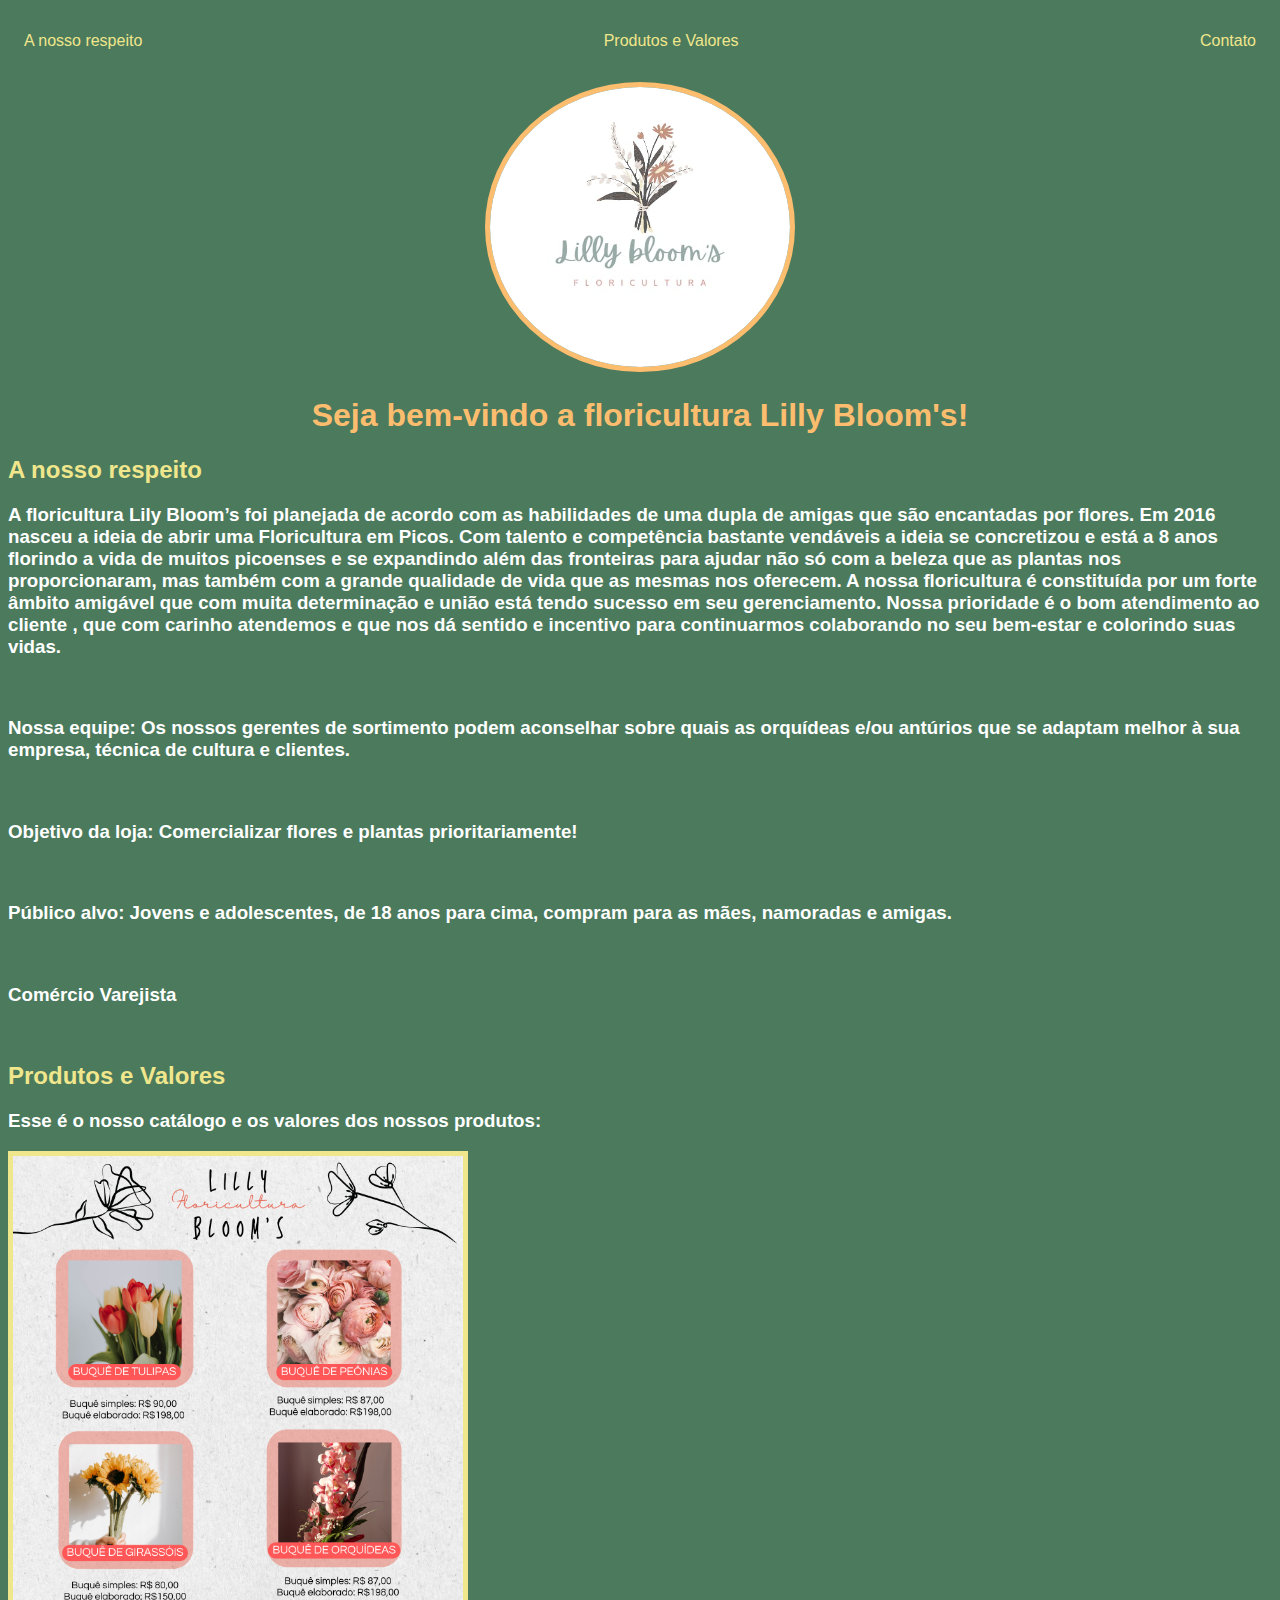
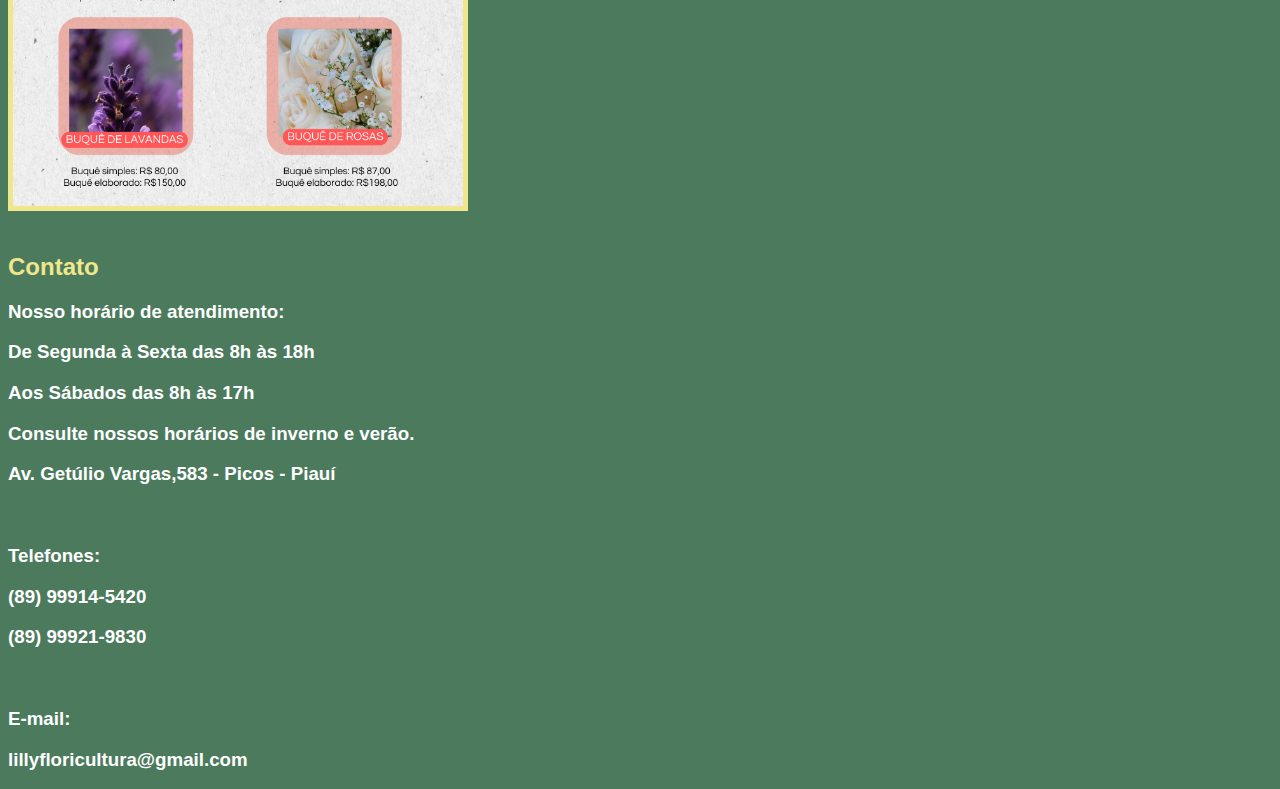
<file: index.html>
<!DOCTYPE html>
<html lang="en">
<head>
    <meta charset="UTF-8">
    <meta name="viewport" content="width=device-width, initial-scale=1.0">
    <title>Lilly Bloom's</title>
    <link rel="stylesheet" href="index.css">
</head>
<body>
    <nav>
        <ul>
            <li>
                <a href="sobrenos.html">A nosso respeito</a>
            </li>
            <li>
                <a href="precos.html">Produtos e Valores</a>
            </li>
            <li>
                <a href="contato.html">Contato</a>
            </li>
        </ul>
    </nav>
    <header>

    </header>

    <div class="center">
        <img src="img/c63ab800-3cb8-41d3-978f-ad34eb4e2a4c.jpeg"></img>
    </div>

    <h1>Seja bem-vindo a floricultura Lilly Bloom's!</h1>
    <main>
        <section>
            <p>
                <h2>A nosso respeito</h2>
                <h3>
                    <p>A floricultura Lily Bloom’s foi planejada de acordo com as habilidades de uma dupla de amigas que são encantadas por flores. Em 2016 nasceu a ideia de abrir uma Floricultura em Picos. Com talento e competência bastante vendáveis a ideia se concretizou e está a 8 anos florindo a vida de muitos picoenses e se expandindo além das fronteiras para ajudar não só com a beleza que as plantas nos proporcionaram, mas também com a grande qualidade de vida que as mesmas nos oferecem. A nossa floricultura é constituída por um forte âmbito amigável que com muita determinação e união está tendo sucesso em seu gerenciamento. Nossa prioridade é o bom atendimento ao cliente , que com carinho atendemos e que nos dá sentido e incentivo para continuarmos colaborando no seu bem-estar e colorindo suas vidas.</p>
                <br>
                <p>Nossa equipe: Os nossos gerentes de sortimento podem aconselhar sobre quais as orquídeas e/ou antúrios que se adaptam melhor à sua empresa, técnica de cultura e clientes.</p>
                <br>
                <p>Objetivo da loja: Comercializar flores e plantas prioritariamente!</p>
                <br>
                <p>Público alvo: Jovens e adolescentes, de 18 anos para cima, compram para as mães, namoradas e amigas.</p>
                <br>
                <p>Comércio Varejista</p>
                </h3>
                
        </section>
        <br>
        <section>
            <h2>Produtos e Valores</h2>
            
            <h3><p>Esse é o nosso catálogo e os valores dos nossos produtos:</p></h3>
            <footer>
                <a href="https://www.canva.com/design/DAF-2emVfW8/GqGSII2nQ_9CQ1-pbyLAQA/edit" target="_blank" rel="noopner noreferrer" >
                <img src="./img/Documento A4 de catálogo de loja de flores delicado.png" alt="">
            </footer>
        </section>
        <br>
        <section>
            <p>
                <h2>Contato</h2>
                <h3>
                <p>Nosso horário de atendimento:</p>
                <p>De Segunda à Sexta das 8h às 18h</p>
                <p>Aos Sábados das 8h às 17h</p>
                <p>Consulte nossos horários de inverno e verão.</p>
                <p>Av. Getúlio Vargas,583 - Picos - Piauí</p>
                <br>
                <p>Telefones:</p>
                <p>(89) 99914-5420</p>
                <p>(89) 99921-9830</p>
                <br>
                <p>E-mail:</p>
                <p>lillyfloricultura@gmail.com</p>
                </h3>
            </p>
        </section>
    </main>
</body>
</html>
</file>
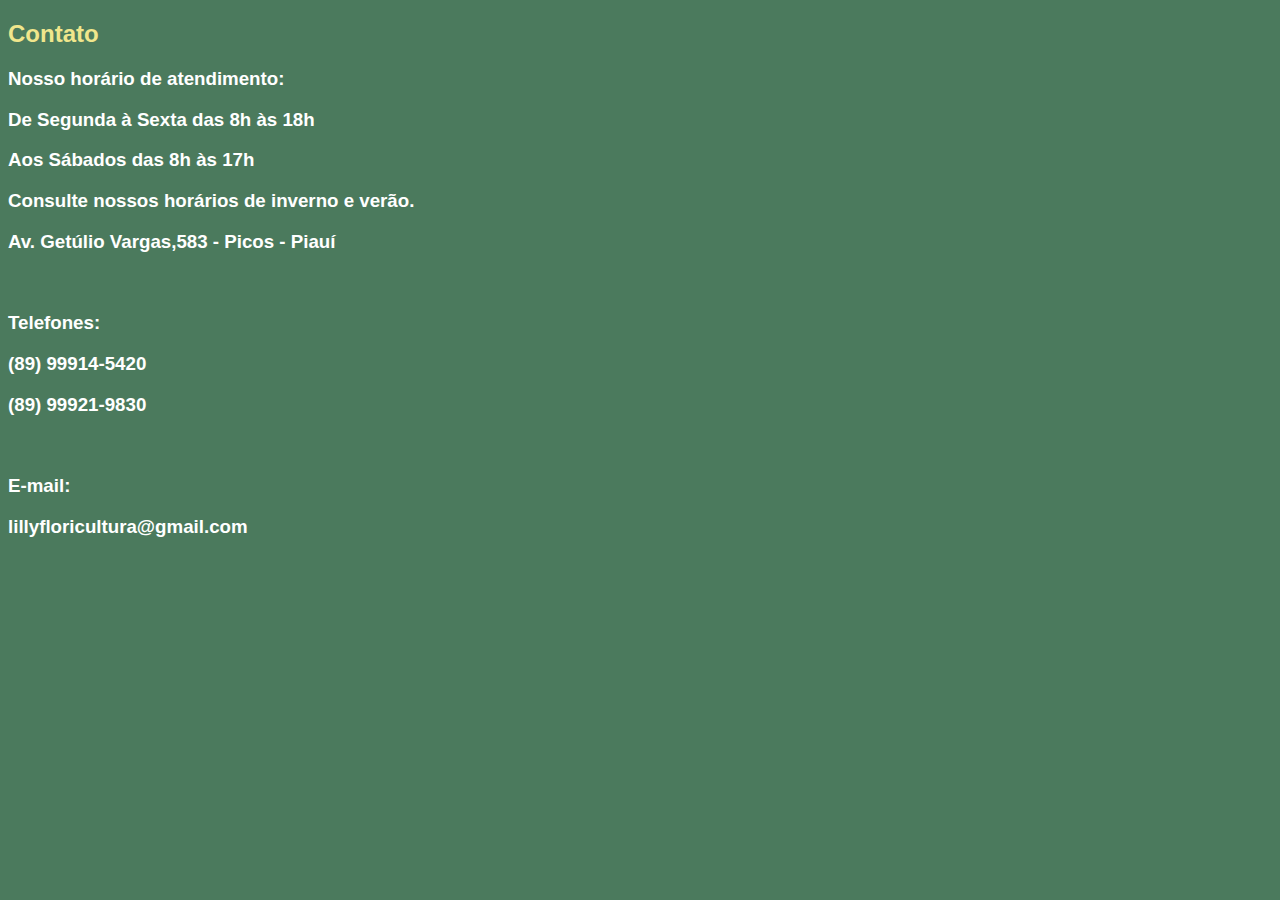
<file: contato.html>
<!DOCTYPE html>
<html lang="en">
<head>
    <meta charset="UTF-8">
    <meta name="viewport" content="width=device-width, initial-scale=1.0">
    <title>Contato</title>
    <link rel="stylesheet" href="index.css">
</head>
<body>
    <p>
        <h2>Contato</h2>
        <h3>
        <p>Nosso horário de atendimento:</p>
        <p>De Segunda à Sexta das 8h às 18h</p>
        <p>Aos Sábados das 8h às 17h</p>
        <p>Consulte nossos horários de inverno e verão.</p>
        <p>Av. Getúlio Vargas,583 - Picos - Piauí</p>
        <br>
        <p>Telefones:</p>
        <p>(89) 99914-5420</p>
        <p>(89) 99921-9830</p>
        <br>
        <p>E-mail:</p>
        <p>lillyfloricultura@gmail.com</p>
        </h3>
    </p>
</body>
</html>
</file>
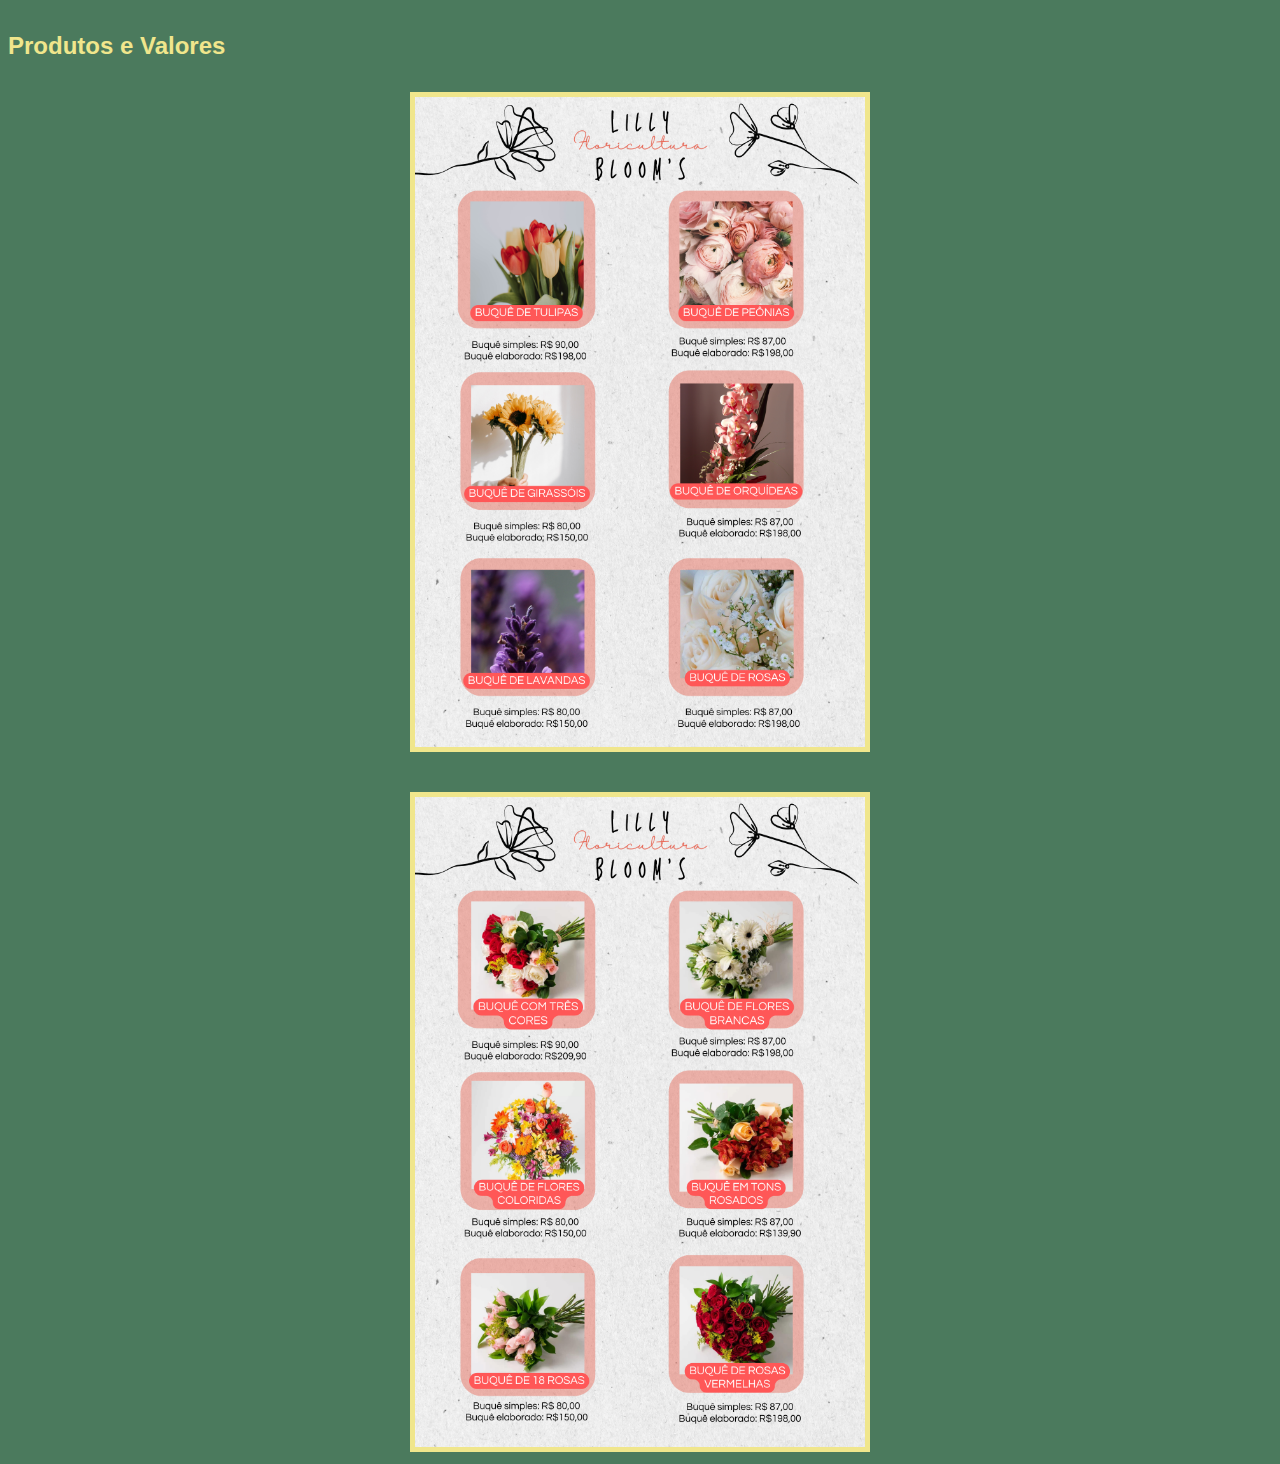
<file: precos.html>
<!DOCTYPE html>
<html lang="en">
<head>
    <meta charset="UTF-8">
    <meta name="viewport" content="width=device-width, initial-scale=1.0">
    <title>Preços e Valores</title>
    <link rel="stylesheet" href="index.css">
</head>
<body>
    <h4>Produtos e Valores</h4>
    <div class="center">
        <footer>
            <img src="./img/Documento A4 de catálogo de loja de flores delicado.png"></img>
        </footer>
    </div>
    <br>
    <br>
    <div class="center">
        <footer>
            <img src="./img/Documento A4 de catálogo de loja de flores delicado (1).png"></img>
        </footer>
    </div>
</body>
</html>
</file>
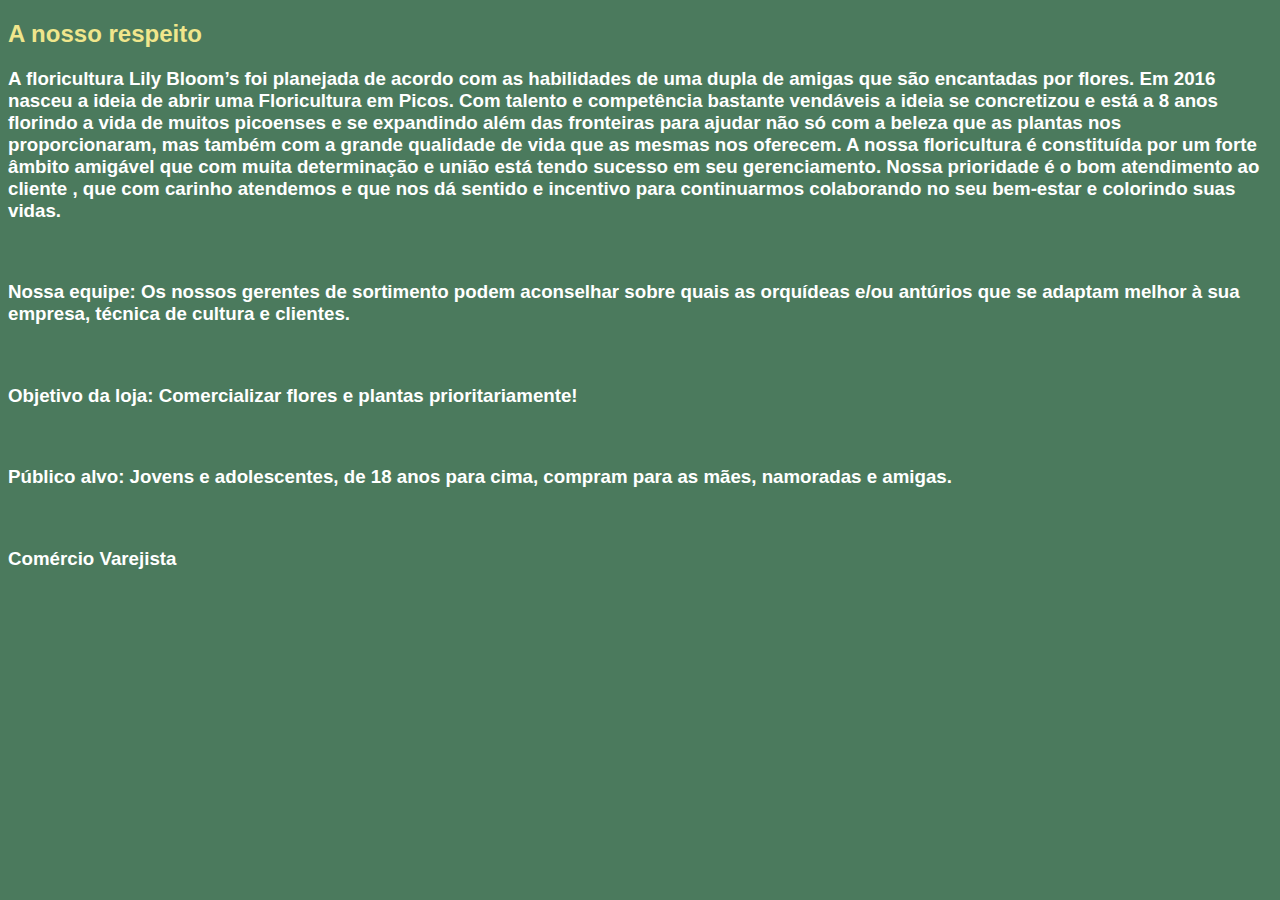
<file: sobrenos.html>
<!DOCTYPE html>
<html lang="en">
<head>
    <meta charset="UTF-8">
    <meta name="viewport" content="width=device-width, initial-scale=1.0">
    <title>A nosso respeito</title>
    <link rel="stylesheet" href="index.css">
</head>
<body>
    <p>
        <h2>A nosso respeito</h2>
        <h3>
        <p>A floricultura Lily Bloom’s foi planejada de acordo com as habilidades de uma dupla de amigas que são encantadas por flores. Em 2016 nasceu a ideia de abrir uma Floricultura em Picos. Com talento e competência bastante vendáveis a ideia se concretizou e está a 8 anos florindo a vida de muitos picoenses e se expandindo além das fronteiras para ajudar não só com a beleza que as plantas nos proporcionaram, mas também com a grande qualidade de vida que as mesmas nos oferecem. A nossa floricultura é constituída por um forte âmbito amigável que com muita determinação e união está tendo sucesso em seu gerenciamento. Nossa prioridade é o bom atendimento ao cliente , que com carinho atendemos e que nos dá sentido e incentivo para continuarmos colaborando no seu bem-estar e colorindo suas vidas.</p>
        <br>
        <p>Nossa equipe: Os nossos gerentes de sortimento podem aconselhar sobre quais as orquídeas e/ou antúrios que se adaptam melhor à sua empresa, técnica de cultura e clientes.</p>
        <br>
        <p>Objetivo da loja: Comercializar flores e plantas prioritariamente!</p>
        <br>
        <p>Público alvo: Jovens e adolescentes, de 18 anos para cima, compram para as mães, namoradas e amigas.</p>
        <br>
        <p>Comércio Varejista</p> 
        </h3>
    </p>
</body>
</html>
</file>
<file: index.css>
body {
    color: white;
    background-color:rgb(75, 122, 93);
    font-family: Arial, Helvetica, sans-serif;
}
ul{
    display: flex;
    justify-content: space-between;
    list-style-type: none;
    align-items: center;
    padding: 16px;
}
a{
    color:khaki;
    text-decoration: none;
}
header img{

}
footer img{
    width: 200px;
    height: 300px;
    border-radius: 0%;
    border-color: rgb(253, 189, 111)
}
.center{
    text-align: center;
}
img {
    width: 300px;
    height: 280px;
    border-radius: 50%;
    border: 5px solid rgb(253, 189, 111);
}
h1{
    color:rgb(253, 189, 111);
    text-align: center;
}
h2{
    color: khaki;
}
h3{
    color: white;
}
h4{
    color: khaki;
    font-size: x-large;
}
footer img{
    width: 450px;
    height: 650px;
    border: 5px solid khaki;
}
footer img{
    width: 450px;
    height: 650px;
}
</file>
